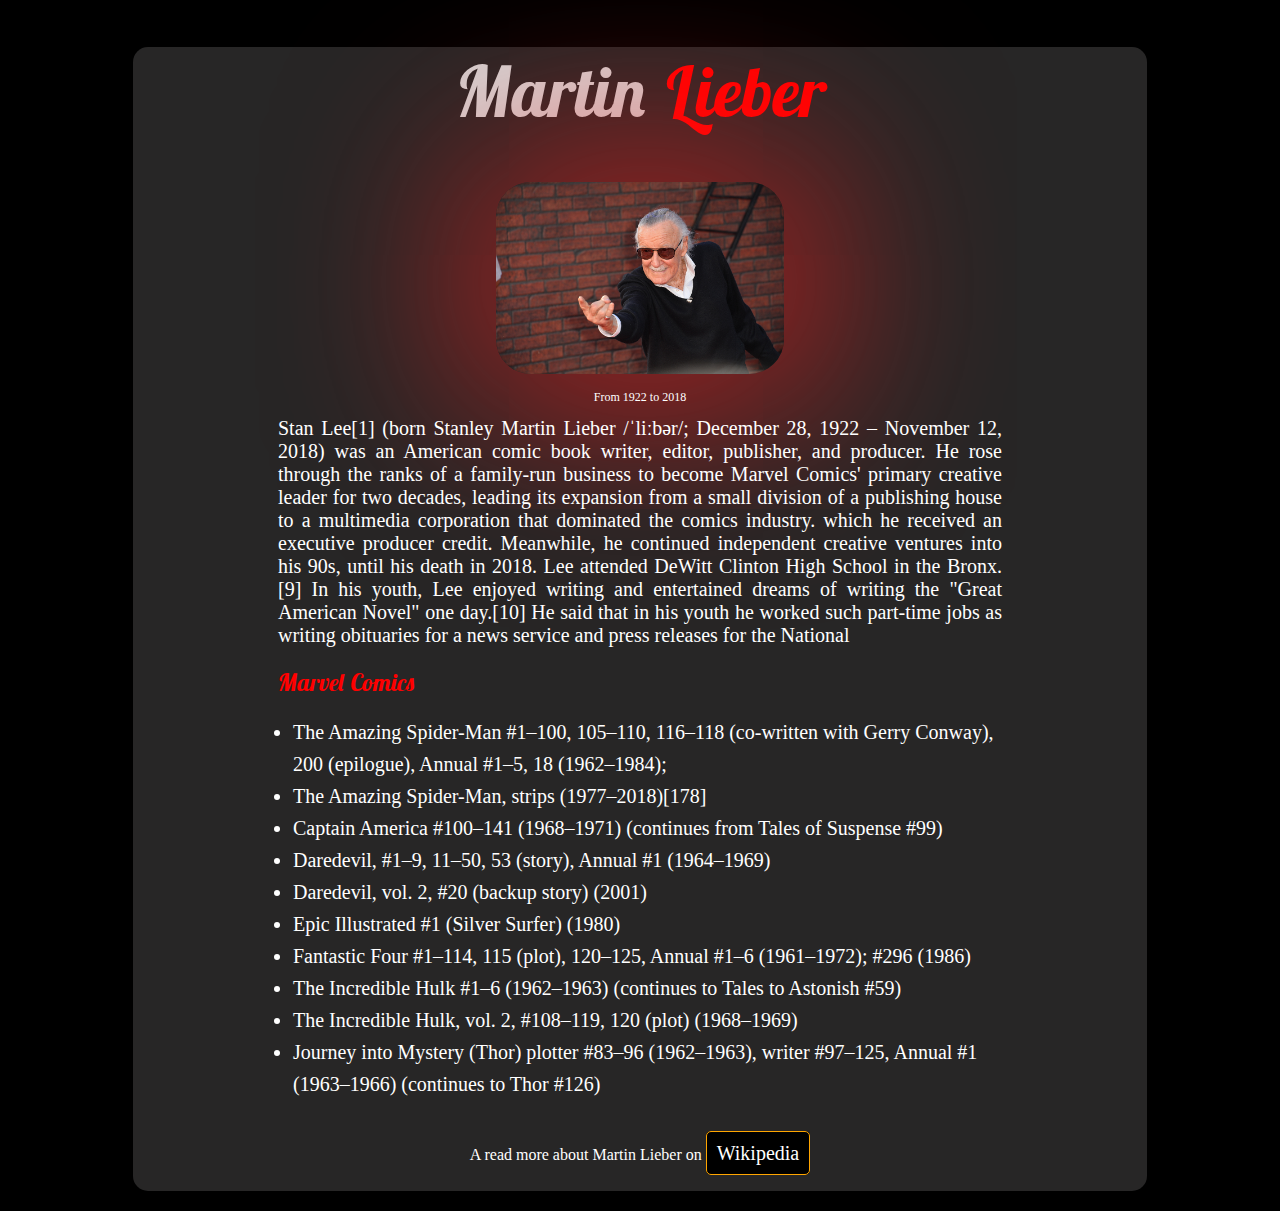
<file: index.html>
<!DOCTYPE html>
<html lang="en">
  <head>
    <meta charset="UTF-8" />
    <meta name="viewport" content="width=device-width, initial-scale=1.0" />
    <link rel="stylesheet" href="stanlee.css" />
    <link rel="preconnect" href="https://fonts.googleapis.com" />
    <link rel="preconnect" href="https://fonts.gstatic.com" crossorigin />
    <link
      href="https://fonts.googleapis.com/css2?family=Lobster+Two&display=swap"
      rel="stylesheet"
    />
    <title>Stan Lee Coding Challenge</title>
  </head>
  <body>
    <!-- To Do List 
    0.Kapsayıcı div
    1.H1-İmage-Tarih Div içinde
    2.Article içinde paragraf
    3.h2 liste başlığı
    4.ul>li*10
    5.footer wikipedia button link
  -->
    <div class="container">
      <h1>
        <em>Martin <span>Lieber</span></em>
      </h1>
      <div class="header-part">
        <img src="./img/stan-lee.jpg" alt="StanLee" />
        <p class="date">From 1922 to 2018</p>
      </div>
      <article>
        Stan Lee[1] (born Stanley Martin Lieber /ˈliːbər/; December 28, 1922 –
        November 12, 2018) was an American comic book writer, editor, publisher,
        and producer. He rose through the ranks of a family-run business to
        become Marvel Comics' primary creative leader for two decades, leading
        its expansion from a small division of a publishing house to a
        multimedia corporation that dominated the comics industry. which he
        received an executive producer credit. Meanwhile, he continued
        independent creative ventures into his 90s, until his death in 2018. Lee
        attended DeWitt Clinton High School in the Bronx.[9] In his youth, Lee
        enjoyed writing and entertained dreams of writing the "Great American
        Novel" one day.[10] He said that in his youth he worked such part-time
        jobs as writing obituaries for a news service and press releases for the
        National
      </article>
      <h2 class="list-title"><em>Marvel Comics</em></h2>
      <ul>
        <li>
          The Amazing Spider-Man #1–100, 105–110, 116–118 (co-written with Gerry
          Conway), 200 (epilogue), Annual #1–5, 18 (1962–1984);
        </li>
        <li>The Amazing Spider-Man, strips (1977–2018)[178]</li>
        <li>
          Captain America #100–141 (1968–1971) (continues from Tales of Suspense
          #99)
        </li>
        <li>Daredevil, #1–9, 11–50, 53 (story), Annual #1 (1964–1969)</li>
        <li>Daredevil, vol. 2, #20 (backup story) (2001)</li>
        <li>Epic Illustrated #1 (Silver Surfer) (1980)</li>
        <li>
          Fantastic Four #1–114, 115 (plot), 120–125, Annual #1–6 (1961–1972);
          #296 (1986)
        </li>
        <li>
          The Incredible Hulk #1–6 (1962–1963) (continues to Tales to Astonish
          #59)
        </li>
        <li>The Incredible Hulk, vol. 2, #108–119, 120 (plot) (1968–1969)</li>
        <li>
          Journey into Mystery (Thor) plotter #83–96 (1962–1963), writer
          #97–125, Annual #1 (1963–1966) (continues to Thor #126)
        </li>
      </ul>
      <footer>
        <p>
          A read more about Martin Lieber on
          <a target="_blank" href="https://en.wikipedia.org/wiki/Stan_Lee"
            >Wikipedia
          </a>
        </p>
      </footer>
    </div>
  </body>
</html>
</file>
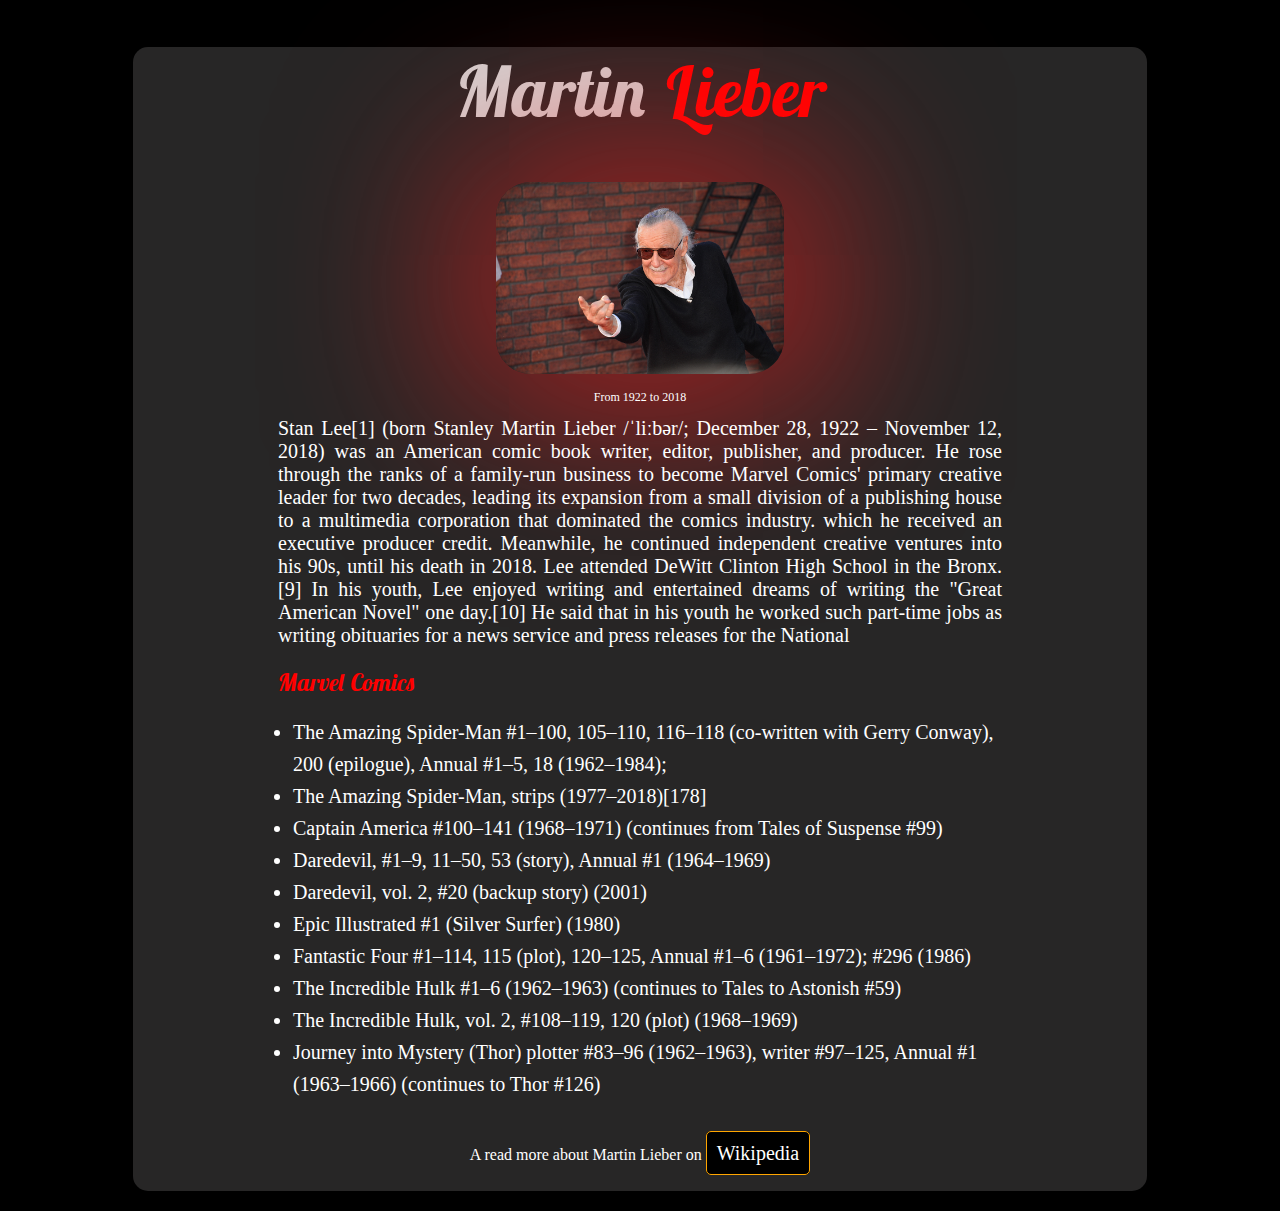
<file: stanlee.html>
<!DOCTYPE html>
<html lang="en">
  <head>
    <meta charset="UTF-8" />
    <meta name="viewport" content="width=device-width, initial-scale=1.0" />
    <link rel="stylesheet" href="stanlee.css" />
    <link rel="preconnect" href="https://fonts.googleapis.com" />
    <link rel="preconnect" href="https://fonts.gstatic.com" crossorigin />
    <link
      href="https://fonts.googleapis.com/css2?family=Lobster+Two&display=swap"
      rel="stylesheet"
    />
    <title>Stan Lee Coding Challenge</title>
  </head>
  <body>
    <!-- To Do List 
    0.Kapsayıcı div
    1.H1-İmage-Tarih Div içinde
    2.Article içinde paragraf
    3.h2 liste başlığı
    4.ul>li*10
    5.footer wikipedia button link
  -->
    <div class="container">
      <h1>
        <em>Martin <span>Lieber</span></em>
      </h1>
      <div class="header-part">
        <img src="../img/stan-lee (1).jpg" alt="StanLee" />
        <p class="date">From 1922 to 2018</p>
      </div>
      <article>
        Stan Lee[1] (born Stanley Martin Lieber /ˈliːbər/; December 28, 1922 –
        November 12, 2018) was an American comic book writer, editor, publisher,
        and producer. He rose through the ranks of a family-run business to
        become Marvel Comics' primary creative leader for two decades, leading
        its expansion from a small division of a publishing house to a
        multimedia corporation that dominated the comics industry. which he
        received an executive producer credit. Meanwhile, he continued
        independent creative ventures into his 90s, until his death in 2018. Lee
        attended DeWitt Clinton High School in the Bronx.[9] In his youth, Lee
        enjoyed writing and entertained dreams of writing the "Great American
        Novel" one day.[10] He said that in his youth he worked such part-time
        jobs as writing obituaries for a news service and press releases for the
        National
      </article>
      <h2 class="list-title"><em>Marvel Comics</em></h2>
      <ul>
        <li>
          The Amazing Spider-Man #1–100, 105–110, 116–118 (co-written with Gerry
          Conway), 200 (epilogue), Annual #1–5, 18 (1962–1984);
        </li>
        <li>The Amazing Spider-Man, strips (1977–2018)[178]</li>
        <li>
          Captain America #100–141 (1968–1971) (continues from Tales of Suspense
          #99)
        </li>
        <li>Daredevil, #1–9, 11–50, 53 (story), Annual #1 (1964–1969)</li>
        <li>Daredevil, vol. 2, #20 (backup story) (2001)</li>
        <li>Epic Illustrated #1 (Silver Surfer) (1980)</li>
        <li>
          Fantastic Four #1–114, 115 (plot), 120–125, Annual #1–6 (1961–1972);
          #296 (1986)
        </li>
        <li>
          The Incredible Hulk #1–6 (1962–1963) (continues to Tales to Astonish
          #59)
        </li>
        <li>The Incredible Hulk, vol. 2, #108–119, 120 (plot) (1968–1969)</li>
        <li>
          Journey into Mystery (Thor) plotter #83–96 (1962–1963), writer
          #97–125, Annual #1 (1963–1966) (continues to Thor #126)
        </li>
      </ul>
      <footer>
        <p>
          A read more about Martin Lieber on
          <a target="_blank" href="https://en.wikipedia.org/wiki/Stan_Lee"
            >Wikipedia
          </a>
        </p>
      </footer>
    </div>
  </body>
</html>
</file>
<file: stanlee.css>
body {
  background-color: black;
  color: white;
}
.container {
  background-color: rgb(48, 46, 46, 0.815);
  margin: 20px 125px;
  border-radius: 15px;
  padding-left: 120px;
  padding-right: 120px;
}
h1 {
  font-family: "Lobster Two", cursive;
  font-weight: bolder;
  font-size: 70px;
  color: lightgray;
  text-align: center;
}
span {
  color: #ff0000;
}
img {
  width: 18em;
  border-radius: 35px;
  box-shadow: 6px 4px 180px 45px rgba(248, 30, 30, 0.6);
}
.header-part {
  text-align: center;
}
.header-part p {
  font-size: 12px;
}
h2 {
  font-family: "Lobster Two", cursive;
  font-weight: bolder;
  color: red;
  margin-left: 25px;
  /* border: 2px solid yellow; */
}
article {
  text-align: justify;
  margin: 10px 25px;
  font-size: 20px;
  /* border: 2px solid yellow; */
}
li {
  line-height: 1.6;
  font-size: 20px;
}
footer {
  text-align: center;
  /* border: 2px solid yellow; */
  padding-top: 10px;
  padding-bottom: 10px;
}
footer a {
  border: 1px solid orange;
  border-radius: 5px;
  font-size: 20px;
  text-decoration: none;
  padding: 10px;
  background-color: black;
  color: white;
}
footer a:visited {
  text-decoration: none;
}
footer a:hover {
  background-color: rgb(48, 46, 46, 0.815);
  color: red;
}
</file>
